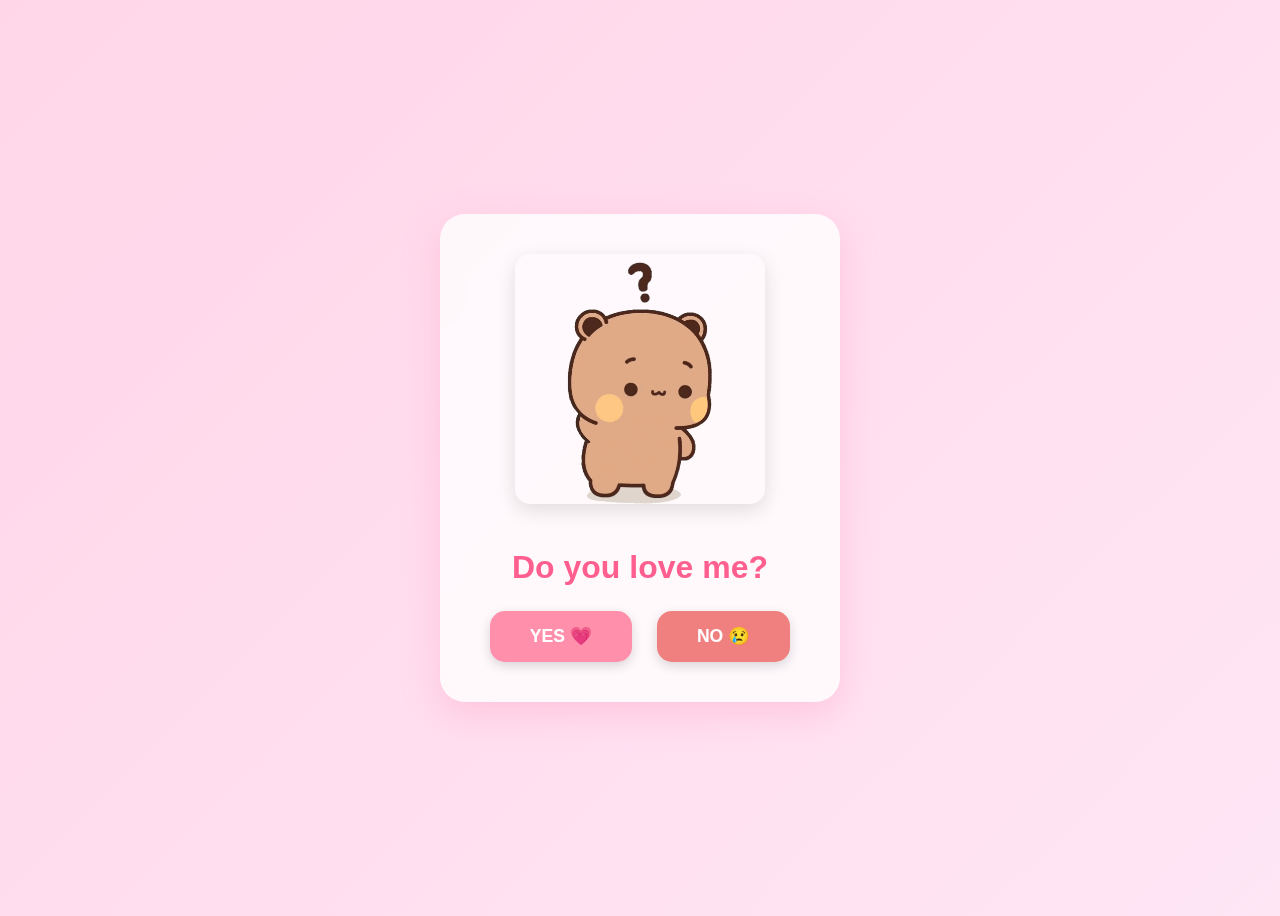
<file: index.html>
<!DOCTYPE html>
<html lang="en">
<head>
    <meta charset="UTF-8">
    <meta name="viewport" content="width=device-width, initial-scale=1.0">
    <title>Do You Love Me? 🥰</title>
    <link rel="stylesheet" href="style.css">
</head>
<body class="love-test-page">

    <div class="test-container cute-card">
        <img id="main-gif" src="assets/dudu_ask2.gif" alt="Dudu asking the question" class="main-gif">

        <h1 id="question-text" class="cute-title">Do you love me?</h1>

        <div class="button-group">
            <button id="yes-btn" 
                onmouseover="startYesLoop()" 
                onmouseout="stopLoop()" 
                onclick="handleYesClick()">
                YES 💗
            </button>

            <button id="no-btn" 
                onmouseover="startNoLoop()" 
                onmouseout="stopLoop()"
                onclick="handleNoClick()">
                NO 😢
            </button>
        </div>
    </div>

    <script src="index.js"></script>
</body>
</html>
</file>
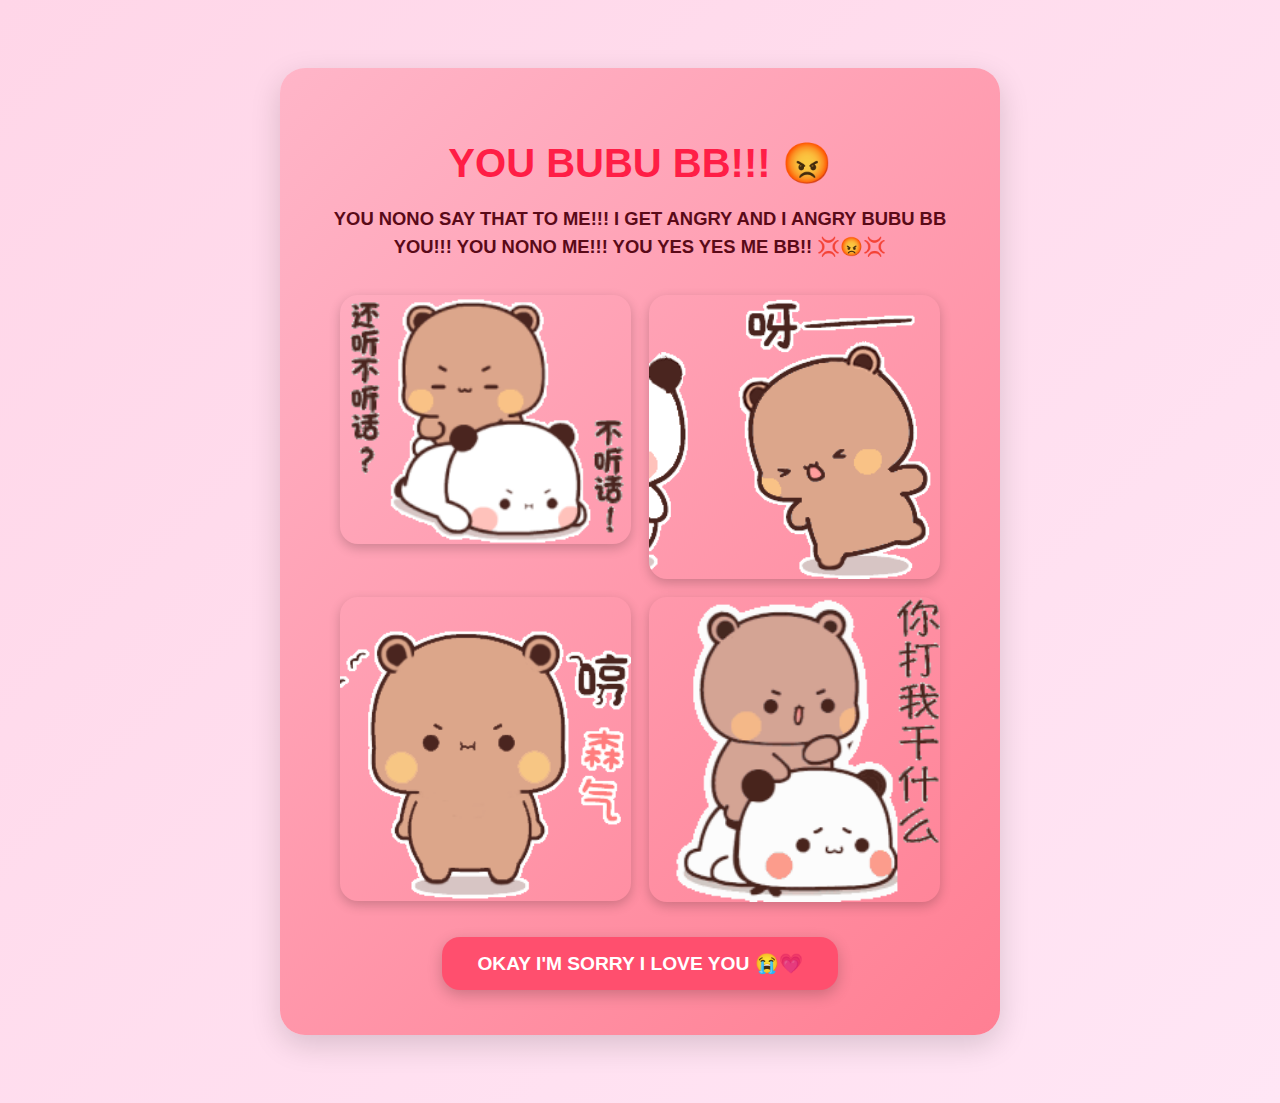
<file: angry.html>
<!DOCTYPE html>
<html lang="en">
<head>
    <meta charset="UTF-8">
    <meta name="viewport" content="width=device-width, initial-scale=1.0">
    <title>ANGRY BUBU BB 😡💢</title>
    <link rel="stylesheet" href="style.css">

    <style>
        .angry-card {
            max-width: 650px;
            margin: 60px auto;
            background: linear-gradient(135deg, #ffb5c8, #ff7f93);
            padding: 45px 35px;
            border-radius: 25px;
            box-shadow: 0 10px 30px rgba(0,0,0,0.15);
            animation: fadeIn 0.8s ease;
            text-align: center;
        }

        .angry-title {
            font-size: 2.5rem;
            font-weight: 900;
            color: #ff1e46;
            margin-bottom: 15px;
        }

        .angry-text {
            font-size: 1.15rem;
            color: #5a0a18;
            line-height: 1.5;
            margin-bottom: 35px;
            font-weight: 600;
        }

        .gif-grid {
            display: grid;
            grid-template-columns: repeat(2, 1fr);
            gap: 18px;
            margin-bottom: 35px;
        }

        .gif-grid img {
            width: 100%;
            border-radius: 18px;
            box-shadow: 0 4px 12px rgba(0,0,0,0.2);
        }

        .return-btn {
            padding: 15px 35px;
            background-color: #ff4f6e;
            border: none;
            border-radius: 18px;
            font-size: 1.2rem;
            color: white;
            font-weight: 700;
            cursor: pointer;
            transition: 0.25s;
            box-shadow: 0 5px 15px rgba(0,0,0,0.2);
        }

        .return-btn:hover {
            background-color: #ff6f8a;
            transform: translateY(-2px);
        }

        @keyframes fadeIn {
            from { opacity: 0; transform: translateY(15px); }
            to { opacity: 1; transform: translateY(0); }
        }
    </style>
</head>

<body class="success-page">

    <div class="angry-card">
        <h1 class="angry-title">YOU BUBU BB!!! 😡</h1>

        <p class="angry-text">
            YOU NONO SAY THAT TO ME!!!  
            I GET ANGRY AND I ANGRY BUBU BB YOU!!!  
            YOU NONO ME!!! YOU YES YES ME BB!! 💢😡💢
        </p>

        <div class="gif-grid">
            <img src="assets/dudu_angry1.gif">
            <img src="assets/dudu_angry2.gif">
            <img src="assets/dudu_angry3.gif">
            <img src="assets/dudu_angry4.gif">
        </div>

        <button class="return-btn" onclick="window.location.href='success.html'">
            OKAY I'M SORRY I LOVE YOU 😭💗
        </button>
    </div>

</body>
</html>
</file>
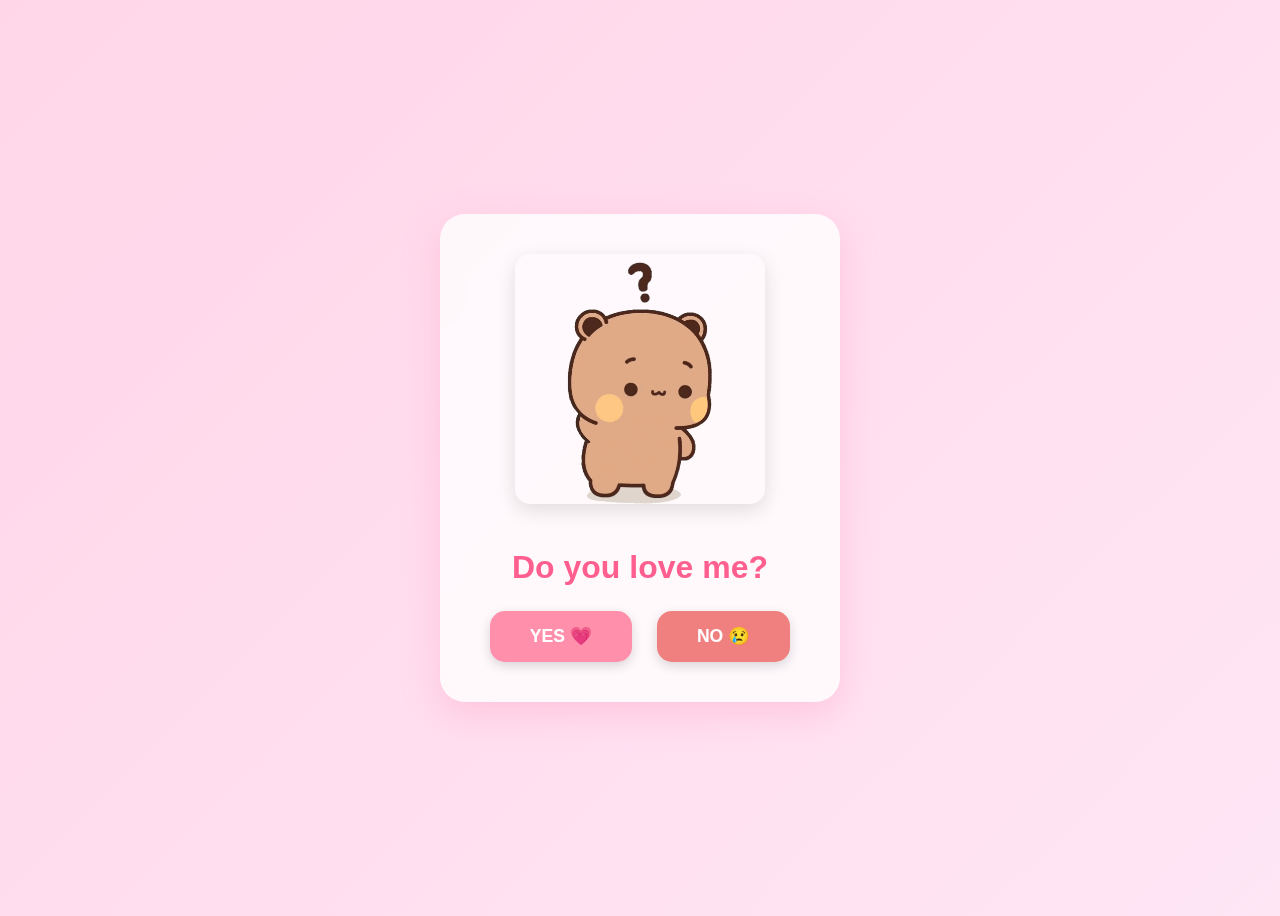
<file: love_test.html>
<!DOCTYPE html>
<html lang="en">
<head>
    <meta charset="UTF-8">
    <meta name="viewport" content="width=device-width, initial-scale=1.0">
    <title>Do You Love Me? 🥰</title>
    <link rel="stylesheet" href="style.css">
</head>
<body class="love-test-page">

    <div class="test-container cute-card">
        <img id="main-gif" src="assets/dudu_ask2.gif" alt="Dudu asking the question" class="main-gif">

        <h1 id="question-text" class="cute-title">Do you love me?</h1>

        <div class="button-group">
            <button id="yes-btn" 
                onmouseover="startYesLoop()" 
                onmouseout="stopLoop()" 
                onclick="handleYesClick()">
                YES 💗
            </button>

            <button id="no-btn" 
                onmouseover="startNoLoop()" 
                onmouseout="stopLoop()"
                onclick="handleNoClick()">
                NO 😢
            </button>
        </div>
    </div>

    <script src="love_test.js"></script>
</body>
</html>
</file>
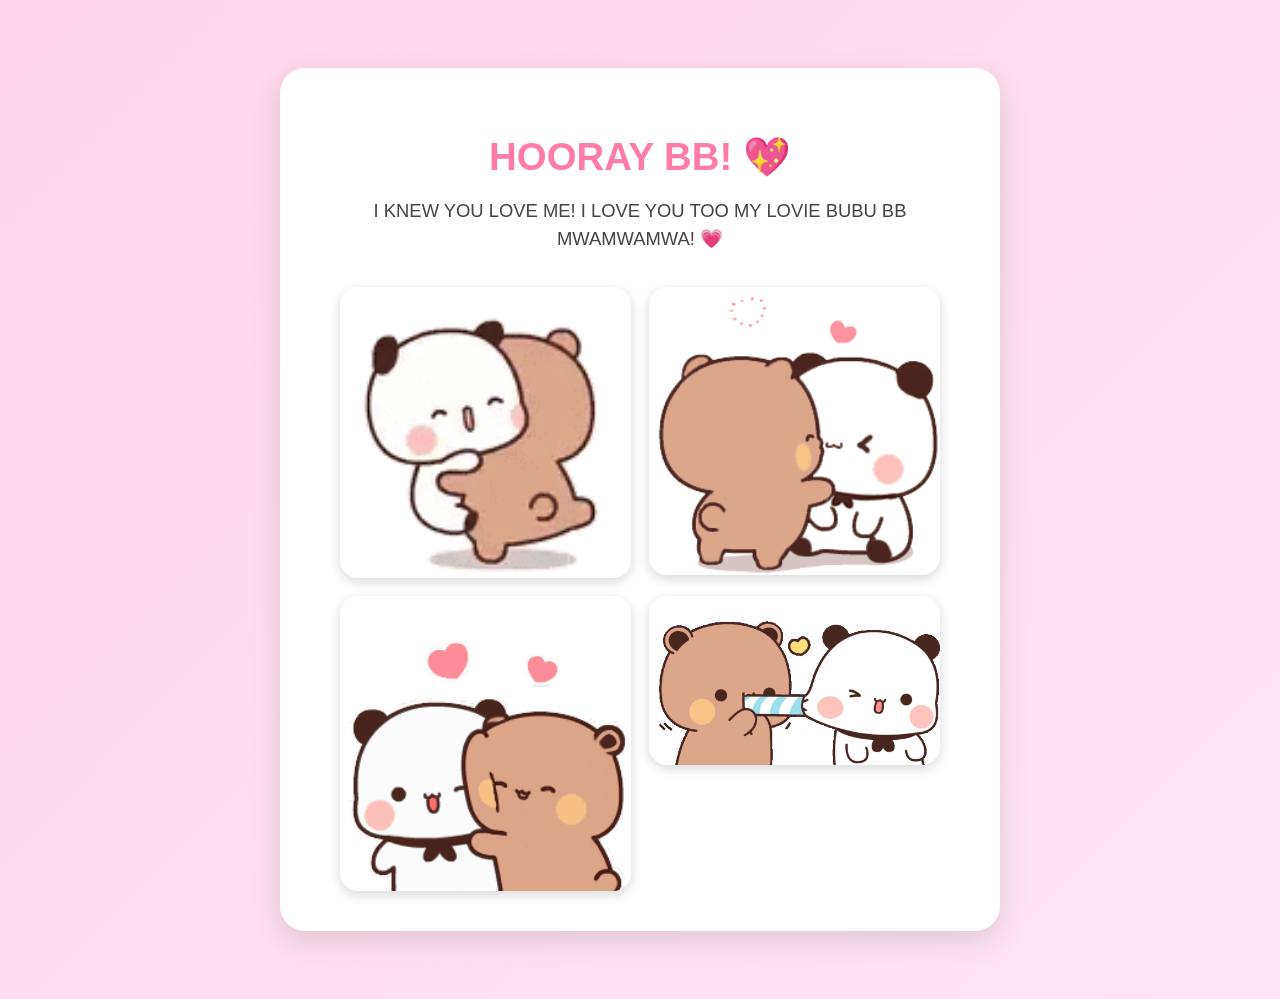
<file: success.html>
<!DOCTYPE html>
<html lang="en">
<head>
    <meta charset="UTF-8">
    <meta name="viewport" content="width=device-width, initial-scale=1.0">
    <title>HOORAY BB! 🎉</title>
    <link rel="stylesheet" href="style.css">

    <style>
        .cute-card {
            max-width: 650px;
            margin: 60px auto;
            background: white;
            padding: 40px 35px;
            border-radius: 25px;
            box-shadow: 0 10px 30px rgba(0,0,0,0.12);
            text-align: center;
            animation: fadeIn 0.8s ease;
        }

        .cute-title {
            font-size: 2.4rem;
            font-weight: 800;
            color: #ff7ca8;
            margin-bottom: 10px;
        }

        .cute-sub {
            font-size: 1.15rem;
            color: #444;
            margin-bottom: 35px;
            line-height: 1.5;
        }

        .gif-grid {
            display: grid;
            grid-template-columns: repeat(2, 1fr);
            gap: 18px;
        }

        .gif-grid img {
            width: 100%;
            border-radius: 18px;
            box-shadow: 0 4px 12px rgba(0,0,0,0.15);
        }

        @keyframes fadeIn {
            from { opacity: 0; transform: translateY(15px); }
            to { opacity: 1; transform: translateY(0); }
        }
    </style>
</head>

<body class="success-page">

    <div class="cute-card">
        <h1 class="cute-title">HOORAY BB! 💖</h1>
        <p class="cute-sub">
            I KNEW YOU LOVE ME!  
            I LOVE YOU TOO MY LOVIE BUBU BB MWAMWAMWA! 💗
        </p>

        <div class="gif-grid">
            <img src="assets/dudububu_loving1.gif">
            <img src="assets/dudububu_loving2.gif">
            <img src="assets/dudububu_loving3.gif">
            <img src="assets/dudububu_loving4.gif">
        </div>
    </div>

</body>
</html>
</file>
<file: style.css>
/* Cute pastel theme */
:root {
    --color-bg: #ffeef4;
    --color-card-bg: #ffffffcc;
    --color-love: #ff8fab;
    --color-love-hover: #ff6f95;
    --color-fighting: #f08080;
    --color-fighting-hover: #d96868;
    --color-text: #555;
    --color-accent: #ff5f8f;
}

/* Center page */
.love-test-page, .success-page {
    min-height: 100vh;
    display: flex;
    justify-content: center;
    align-items: center;
    background: linear-gradient(135deg, #ffd6e8, #ffe6f5);
    font-family: "Poppins", sans-serif;
}

/* Smooth fade */
.main-gif {
    animation: pop 0.4s ease;
}

/* Card container */
.cute-card {
    background: var(--color-card-bg);
    padding: 40px 50px;
    border-radius: 25px;
    box-shadow: 0 12px 35px rgba(255, 150, 185, 0.35);
    backdrop-filter: blur(10px);
    text-align: center;
    transition: transform 0.3s ease;
}

.cute-card:hover {
    transform: scale(1.03);
}

.cute-title {
    font-size: 2rem;
    color: var(--color-accent);
    margin-bottom: 25px;
    font-weight: 700;
}

/* GIF */
#main-gif {
    width: 250px;
    border-radius: 15px;
    margin-bottom: 20px;
    box-shadow: 0 6px 20px rgba(0,0,0,0.12);
}

/* Buttons */
.button-group {
    display: flex;
    gap: 25px;
    margin-top: 15px;
    position: relative; /* ensure proper stacking context */
    z-index: 5;          /* keep buttons above card decorations */
}

.button-group button {
    padding: 15px 40px;
    font-size: 1.1em;
    font-weight: 600;
    border-radius: 15px;
    border: none;
    cursor: pointer;
    transition: 0.25s ease;
    box-shadow: 0 4px 12px rgba(0,0,0,0.15);
    position: relative;  /* avoid accidental overlap from transforms */
    z-index: 6;
}

#yes-btn {
    background-color: var(--color-love);
    color: white;
}
#yes-btn:hover {
    background-color: var(--color-love-hover);
    transform: scale(1.05);
}

#no-btn {
    background-color: var(--color-fighting);
    color: white;
}
#no-btn:hover {
    background-color: var(--color-fighting-hover);
    transform: scale(1.05);
}

/* Success page styling */
.success-message h1 {
    color: var(--color-accent);
    font-size: 2.8em;
}

.success-message h2 {
    color: var(--color-text);
    margin-bottom: 35px;
}

.gif-grid {
    max-width: 600px;
    margin: 0 auto;
    display: grid;
    gap: 20px;
    grid-template-columns: repeat(2, 1fr);
}

.gif-grid img {
    width: 100%;
    border-radius: 18px;
    box-shadow: 0 6px 18px rgba(0,0,0,0.15);
}

/* Pop animation */
@keyframes pop {
    0% { transform: scale(0.9); opacity: 0.3; }
    100% { transform: scale(1); opacity: 1; }
}
</file>
